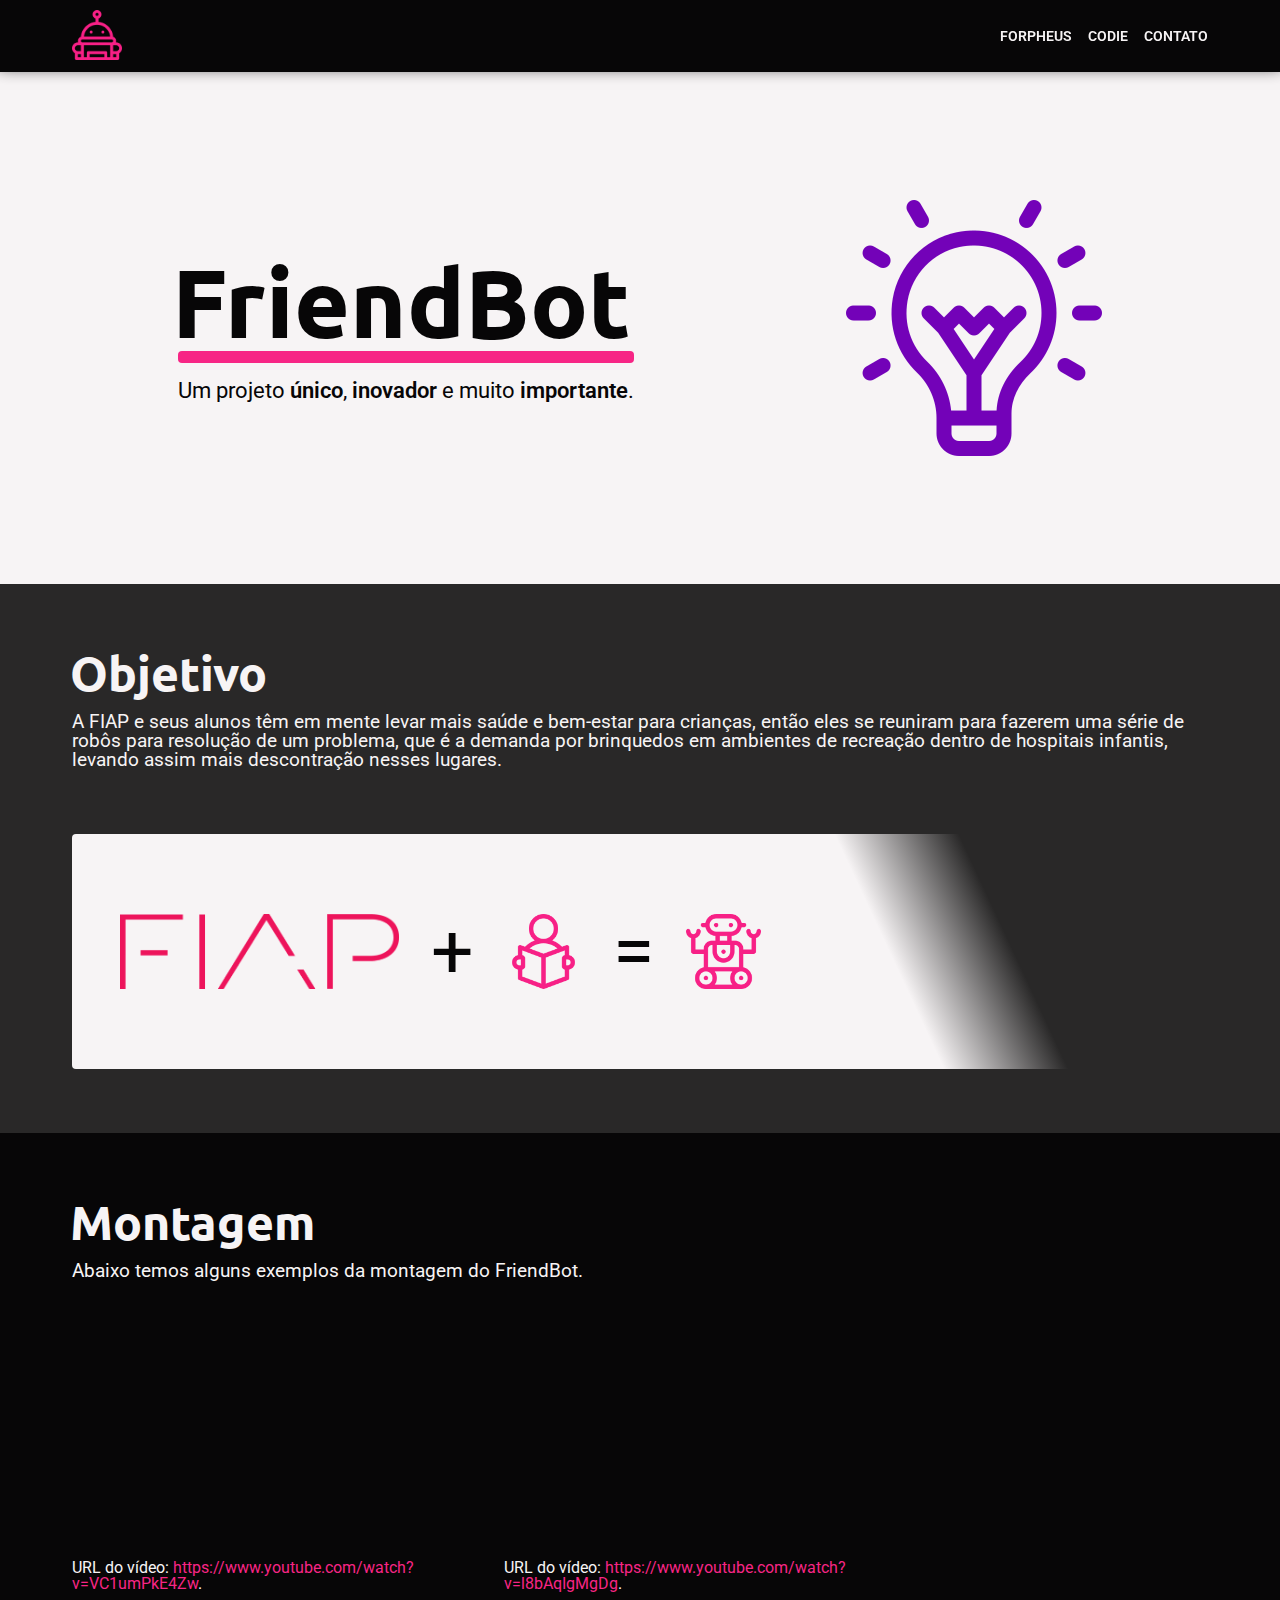
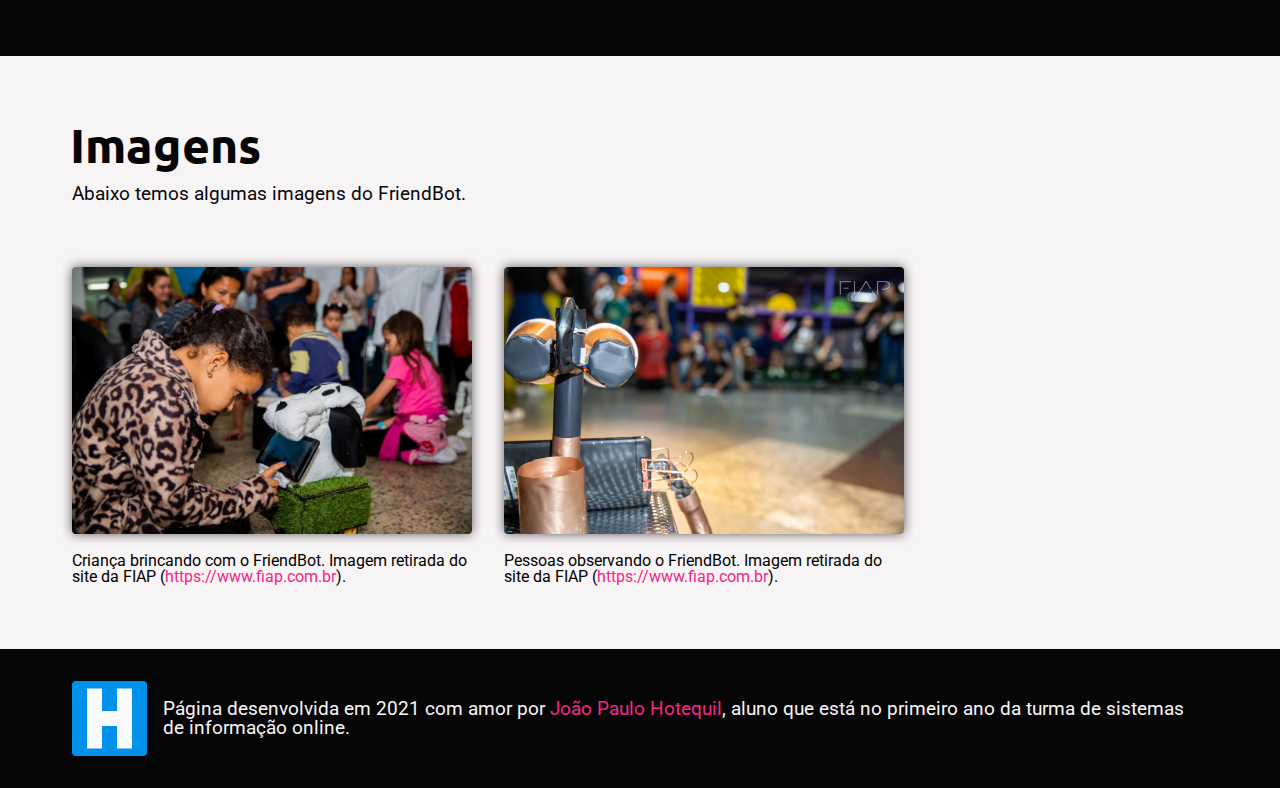
<file: index.html>
<!DOCTYPE html>
<html lang="pt-BR">
    <head>
        <title>Home - FriendBot</title>
        <meta charset="utf-8">
        <meta name="viewport" content="width=device-width, initial-scale=1">
        <meta name="description" content="O FriendBot é um projeto realizado pela FIAP com seus alunos que visa criar robôs para uso recreativo nos hospitais infantis.">
        <meta name="keywords" content="friendbot, robô, hardware, software, fiap, crianças">
        <meta name="author" content="João Paulo Hotequil">
        <meta name="copyright" content="João Paulo Hotequil">
        <meta name="rating" content="general">
        <meta http-equiv="X-UA-Compatible" content="IE=edge">
        <meta http-equiv="content-type" content="text/html; charset=UTF-8">
        <link href="imgs/favicon.ico" rel="icon" type="image/x-icon">
        <link rel="stylesheet" href="stylesheets/styles.css">
        <link rel="preconnect" href="https://fonts.gstatic.com">
        <link href="https://fonts.googleapis.com/css2?family=Roboto&family=Ubuntu&display=swap" rel="stylesheet">
    </head>
    <body class="body">
        <header class="header">
            <section class="menu">
                <nav class="container">
                    <ul class="menu__list">
                        <li class="menu__item">
                            <a class="menu__home" href="./index.html" rel="noopener" target="_self">
                                <span class="menu__link-text">Home</span>
                                <img class="menu__logo" src="imgs/logo.webp" alt="Logo do FriendBot">
                            </a>
                        </li>
                        <li class="menu__item menu__item--link">
                            <a href="pages/forpheus.html" rel="noopener" class="menu__link" target="_self">Forpheus</a>
                        </li>
                        <li class="menu__item menu__item--link">
                            <a href="pages/codie.html" rel="noopener" class="menu__link" target="_self">Codie</a>
                        </li>
                        <li class="menu__item menu__item--link">
                            <a href="pages/contact.html" rel="noopener" class="menu__link" target="_self">Contato</a>
                        </li>
                    </ul>
                </nav>
            </section>
        </header>
        <main class="main">
            <div class="home">
                <section class="home__first-content">
                    <article class="container home__presentation">
                        <div>
                            <h1 class="home__title">FriendBot</h1>
                            <p class="home__subject">Um projeto <strong class="home__word--highlight">único</strong>, <strong class="home__word--highlight">inovador</strong> e muito <strong class="home__word--highlight">importante</strong>.</p>
                        </div>
                        <img class="home__principal-image" src="imgs/innovation.webp" alt="Lâmpada referenciando a inovação">
                    </article>
                </section>
                <section class="home__second-content home__space">
                    <article class="container home__objective">
                        <div>
                            <h2 class="subtitle">Objetivo</h2>
                            <p class="home__word">A FIAP e seus alunos têm em mente levar mais saúde e bem-estar para crianças, então eles se reuniram para fazerem uma série de robôs para resolução de um problema, que é a demanda por brinquedos em ambientes de recreação dentro de hospitais infantis, levando assim mais descontração nesses lugares.</p>
                            <div class="home__results">
                                <img class="home__img home__img--fiap" src="imgs/fiap.webp" alt="Logo da FIAP">
                                <span class="home__symbol" aria-hidden="true">+</span>
                                <img class="home__img" src="imgs/student.webp" alt="Pessoa lendo um livro">
                                <span class="home__symbol" aria-hidden="true">=</span>
                                <img class="home__img" src="imgs/full-robot.webp" alt="Robô com os braços para cima">
                            </div>
                        </div>
                    </article>
                </section>
                <section class="home__third-content home__space">
                    <article class="container home__objective">
                        <div>
                            <h2 class="subtitle">Montagem</h2>
                            <p class="home__word">Abaixo temos alguns exemplos da montagem do FriendBot.</p>
                            <div class="home__videos">
                                <div class="home__video-content">
                                    <iframe title="Primeiro vídeo da montagem do FriendBot" class="home__video" src="https://www.youtube.com/embed/VC1umPkE4Zw?rel=0&modestbranding=1&listType=playlist&color=white&showinfo=0" allow="accelerometer; clipboard-write; encrypted-media; gyroscope" allowfullscreen></iframe>
                                    <p class="home__video-text">URL do vídeo: <a href="https://www.youtube.com/watch?v=VC1umPkE4Zw" class="link" target="_blank" rel="noopener">https://www.youtube.com/watch?v=VC1umPkE4Zw</a>.</p>
                                </div>
                                <div class="home__video-content">
                                    <iframe title="Segundo vídeo da montagem do FriendBot" class="home__video" src="https://www.youtube.com/embed/l8bAqIgMgDg?rel=0&modestbranding=1&listType=playlist&color=white&showinfo=0" allow="accelerometer; clipboard-write; encrypted-media; gyroscope" allowfullscreen></iframe>
                                    <p class="home__video-text">URL do vídeo: <a href="https://www.youtube.com/watch?v=l8bAqIgMgDg" class="link" target="_blank" rel="noopener">https://www.youtube.com/watch?v=l8bAqIgMgDg</a>.</p>
                                </div>
                            </div>
                        </div>
                    </article>
                </section>
                <section class="home__fourth-content home__space">
                    <article class="container home__objective">
                        <div>
                            <h2 class="subtitle subtitle--black">Imagens</h2>
                            <p class="home__word home__word--black">Abaixo temos algumas imagens do FriendBot.</p>
                            <div class="home__imgs">
                                <figure class="home__fig">
                                    <img class="home__fig-img" src="imgs/kid-with-friendbot.webp" alt="Criança brincando com o FriendBot">
                                    <figcaption class="home__figcapt">Criança brincando com o FriendBot. Imagem retirada do site da FIAP (<a href="https://www.fiap.com.br" class="link" target="_blank" rel="noopener">https://www.fiap.com.br</a>).</figcaption>
                                </figure>
                                <figure class="home__fig">
                                    <img class="home__fig-img" src="imgs/people-and-friendbot.webp" alt="Pessoas observando o FriendBot">
                                    <figcaption class="home__figcapt">Pessoas observando o FriendBot. Imagem retirada do site da FIAP (<a href="https://www.fiap.com.br" class="link" target="_blank" rel="noopener">https://www.fiap.com.br</a>).</figcaption>
                                </figure>
                            </div>
                        </div>
                    </article>
                </section>
            </div>
        </main>
        <footer class="footer">
            <section class="bellow">
                <div class="container bellow__content">
                    <img class="bellow__img" src="imgs/hotequil.webp" alt="Logo do João Paulo Hotequil">
                    <p class="bellow__message">Página desenvolvida em 2021 com amor por <a href="https://hotequil.tech" class="link" target="_blank" rel="noopener">João Paulo Hotequil</a>, aluno que está no primeiro ano da turma de sistemas de informação online.</p>
                </div>
            </section>
        </footer>
    </body>
</html>
</file>
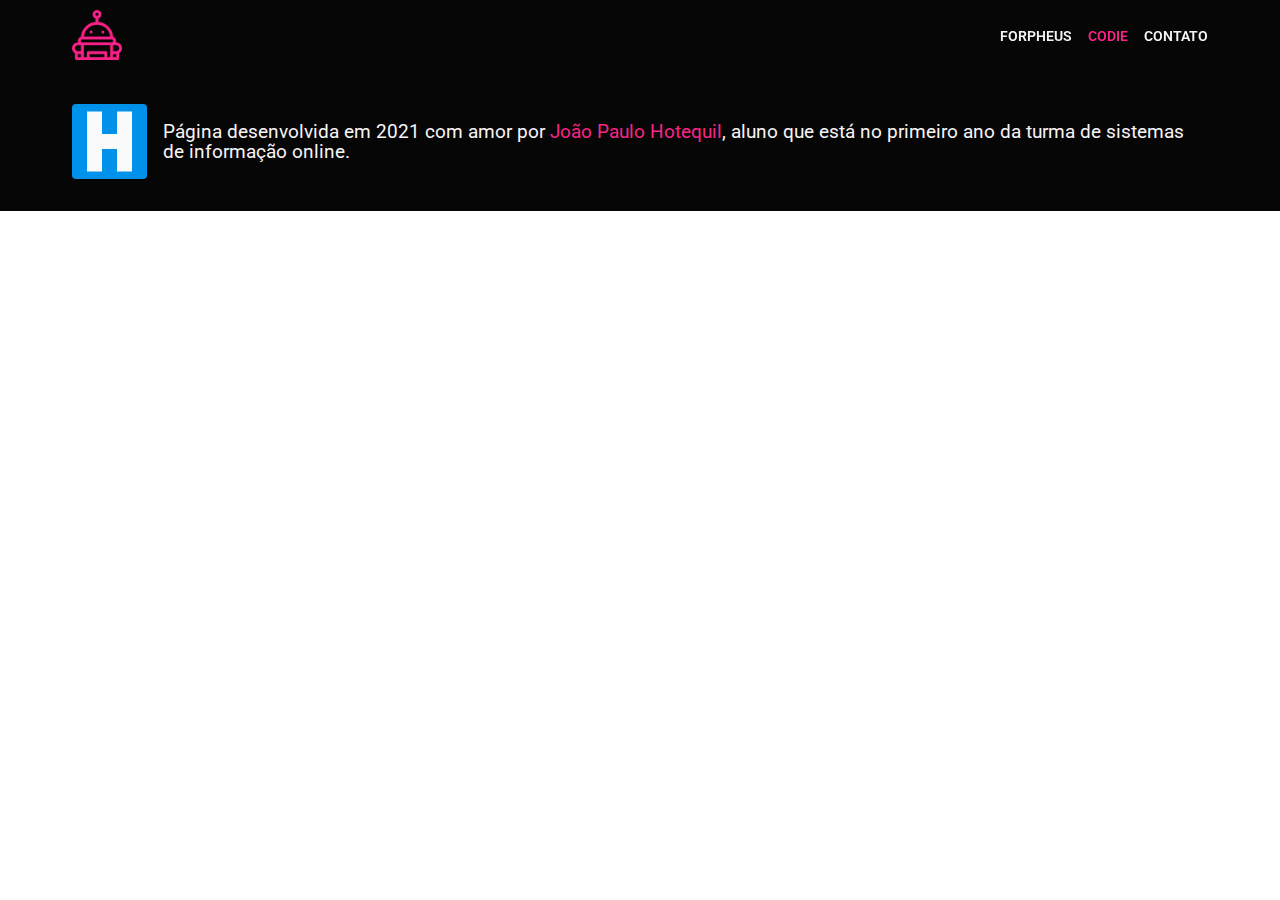
<file: codie.html>
<!DOCTYPE html>
<html lang="pt-BR">
    <head>
        <title>Codie - FriendBot</title>
        <meta charset="utf-8">
        <meta name="viewport" content="width=device-width, initial-scale=1">
        <meta name="description" content="O FriendBot é um projeto realizado pela FIAP com seus alunos que visa criar robôs para uso recreativo nos hospitais infantis.">
        <meta name="keywords" content="friendbot, robô, hardware, software, fiap, crianças">
        <meta name="author" content="João Paulo Hotequil">
        <meta name="copyright" content="João Paulo Hotequil">
        <meta name="rating" content="general">
        <meta http-equiv="X-UA-Compatible" content="IE=edge">
        <meta http-equiv="content-type" content="text/html; charset=UTF-8">
        <link href="./imgs/favicon.ico" rel="icon" type="image/x-icon">
        <link rel="stylesheet" href="stylesheets/styles.css">
        <link rel="preconnect" href="https://fonts.gstatic.com">
        <link href="https://fonts.googleapis.com/css2?family=Roboto&family=Ubuntu&display=swap" rel="stylesheet">
    </head>
    <body class="body">
        <header class="header">
            <section class="menu">
                <nav class="container">
                    <ul class="menu__list">
                        <li class="menu__item">
                            <a class="menu__home" href="./index.html" rel="noopener" target="_self">
                                <span class="menu__link-text">Home</span>
                                <img class="menu__logo" src="imgs/logo.webp" alt="Logo do FriendBot">
                            </a>
                        </li>
                        <li class="menu__item menu__item--link">
                            <a href="./forpheus.html" rel="noopener" class="menu__link" target="_self">Forpheus</a>
                        </li>
                        <li class="menu__item menu__item--link menu__item--active">
                            <a href="./codie.html" rel="noopener" class="menu__link" target="_self">Codie</a>
                        </li>
                        <li class="menu__item menu__item--link">
                            <a href="./contact.html" rel="noopener" class="menu__link" target="_self">Contato</a>
                        </li>
                    </ul>
                </nav>
            </section>
        </header>
        <main class="main">
            <div class="codie">
                <!-- fazer uma tabela e falar do codie -->
            </div>
        </main>
        <footer class="footer">
            <section class="bellow">
                <div class="container bellow__content">
                    <img class="bellow__img" src="./imgs/hotequil.webp" alt="Logo do João Paulo Hotequil">
                    <p class="bellow__message">Página desenvolvida em 2021 com amor por <a href="https://hotequil.tech" class="link" target="_blank" rel="noopener">João Paulo Hotequil</a>, aluno que está no primeiro ano da turma de sistemas de informação online.</p>
                </div>
            </section>
        </footer>
    </body>
</html>
</file>
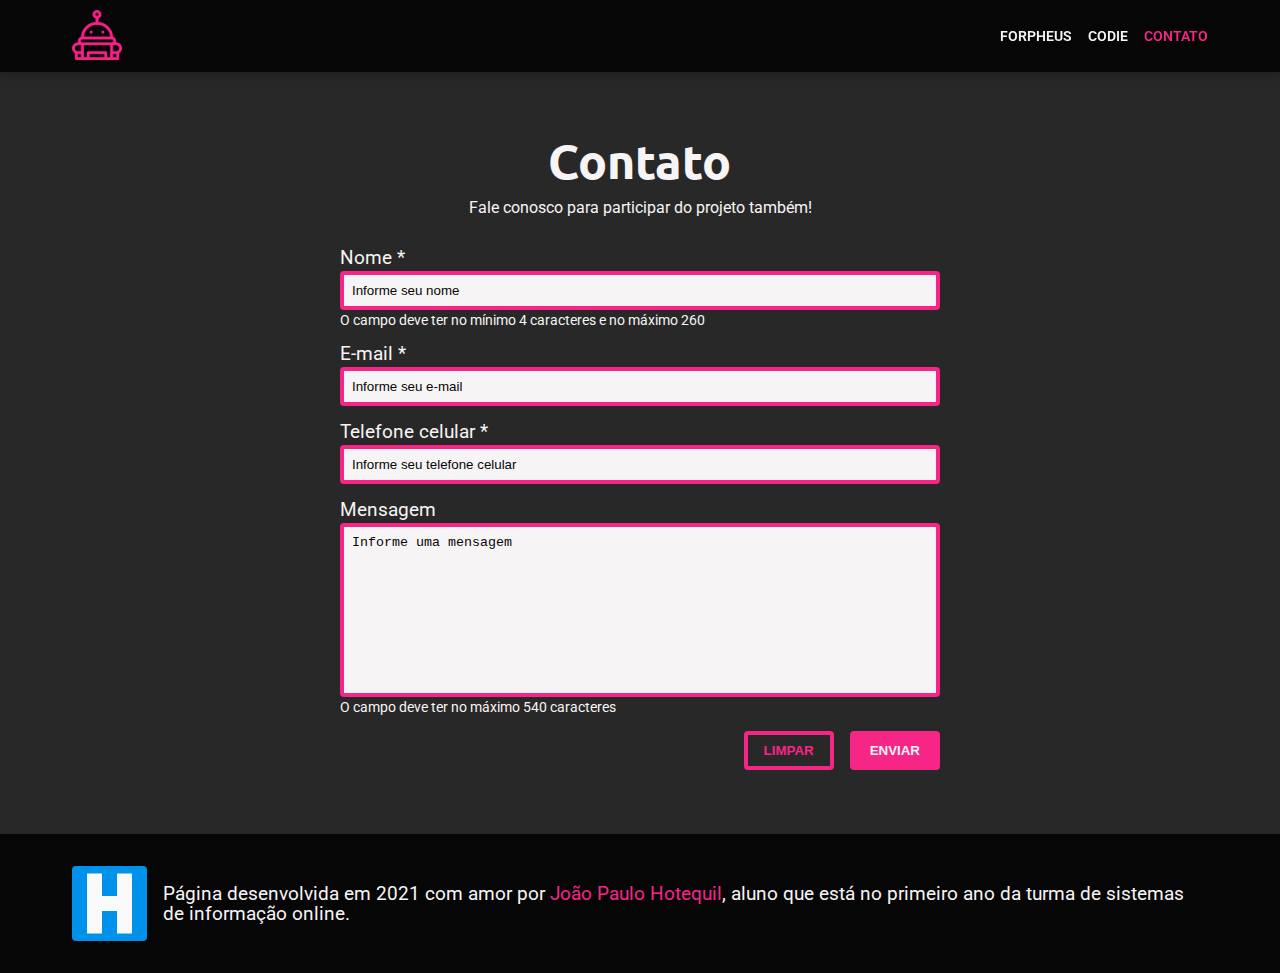
<file: contact.html>
<!DOCTYPE html>
<html lang="pt-BR">
    <head>
        <title>Contato - FriendBot</title>
        <meta charset="utf-8">
        <meta name="viewport" content="width=device-width, initial-scale=1">
        <meta name="description" content="O FriendBot é um projeto realizado pela FIAP com seus alunos que visa criar robôs para uso recreativo nos hospitais infantis.">
        <meta name="keywords" content="friendbot, robô, hardware, software, fiap, crianças">
        <meta name="author" content="João Paulo Hotequil">
        <meta name="copyright" content="João Paulo Hotequil">
        <meta name="rating" content="general">
        <meta http-equiv="X-UA-Compatible" content="IE=edge">
        <meta http-equiv="content-type" content="text/html; charset=UTF-8">
        <link href="./imgs/favicon.ico" rel="icon" type="image/x-icon">
        <link rel="stylesheet" href="stylesheets/styles.css">
        <link rel="preconnect" href="https://fonts.gstatic.com">
        <link href="https://fonts.googleapis.com/css2?family=Roboto&family=Ubuntu&display=swap" rel="stylesheet">
    </head>
    <body class="body">
        <header class="header">
            <section class="menu">
                <nav class="container">
                    <ul class="menu__list">
                        <li class="menu__item">
                            <a class="menu__home" href="./index.html" rel="noopener" target="_self">
                                <span class="menu__link-text">Home</span>
                                <img class="menu__logo" src="imgs/logo.webp" alt="Logo do FriendBot">
                            </a>
                        </li>
                        <li class="menu__item menu__item--link">
                            <a href="./forpheus.html" rel="noopener" class="menu__link" target="_self">Forpheus</a>
                        </li>
                        <li class="menu__item menu__item--link">
                            <a href="./codie.html" rel="noopener" class="menu__link" target="_self">Codie</a>
                        </li>
                        <li class="menu__item menu__item--link menu__item--active">
                            <a href="./contact.html" rel="noopener" class="menu__link" target="_self">Contato</a>
                        </li>
                    </ul>
                </nav>
            </section>
        </header>
        <main class="main">
            <div class="contact">
                <div class="container contact__content">
                    <form class="contact__form" data-form name="form" method="post">
                        <fieldset class="form__content">
                            <legend class="subtitle contact__title">Contato</legend>
                            <p class="form__aux">Fale conosco para participar do projeto também!</p>
                            <div class="form__container">
                                <label class="form__label" for="name">Nome *</label>
                                <input class="form__input" placeholder="Informe seu nome" id="name" type="text" name="name" minlength="4" maxlength="260" required>
                                <span class="form__hint">O campo deve ter no mínimo 4 caracteres e no máximo 260</span>
                            </div>
                            <div class="form__container">
                                <label class="form__label" for="email">E-mail *</label>
                                <input class="form__input" placeholder="Informe seu e-mail" id="email" type="email" name="email" required>
                            </div>
                            <div class="form__container">
                                <label class="form__label" for="phone">Telefone celular *</label>
                                <input class="form__input" placeholder="Informe seu telefone celular" id="phone" type="tel" name="phone" pattern="(?:\(\d{3}\)|\d{3})[- ]?\d{4|3}[- ]?\d{4}" required>
                            </div>
                            <div class="form__container">
                                <label class="form__label" for="message">Mensagem</label>
                                <textarea class="form__input form__input--textarea" placeholder="Informe uma mensagem" name="message" id="message" maxlength="540" rows="10"></textarea>
                                <span class="form__hint">O campo deve ter no máximo 540 caracteres</span>
                            </div>
                            <div class="form__actions">
                                <button class="button button--stroked" type="reset">Limpar</button>
                                <button class="button" type="submit">Enviar</button>
                            </div>
                        </fieldset>
                    </form>
                </div>
            </div>
        </main>
        <footer class="footer">
            <section class="bellow">
                <div class="container bellow__content">
                    <img class="bellow__img" src="./imgs/hotequil.webp" alt="Logo do João Paulo Hotequil">
                    <p class="bellow__message">Página desenvolvida em 2021 com amor por <a href="https://hotequil.tech" class="link" target="_blank" rel="noopener">João Paulo Hotequil</a>, aluno que está no primeiro ano da turma de sistemas de informação online.</p>
                </div>
            </section>
        </footer>
        <script type="module" src="./scripts/contact.js"></script>
    </body>
</html>
</file>
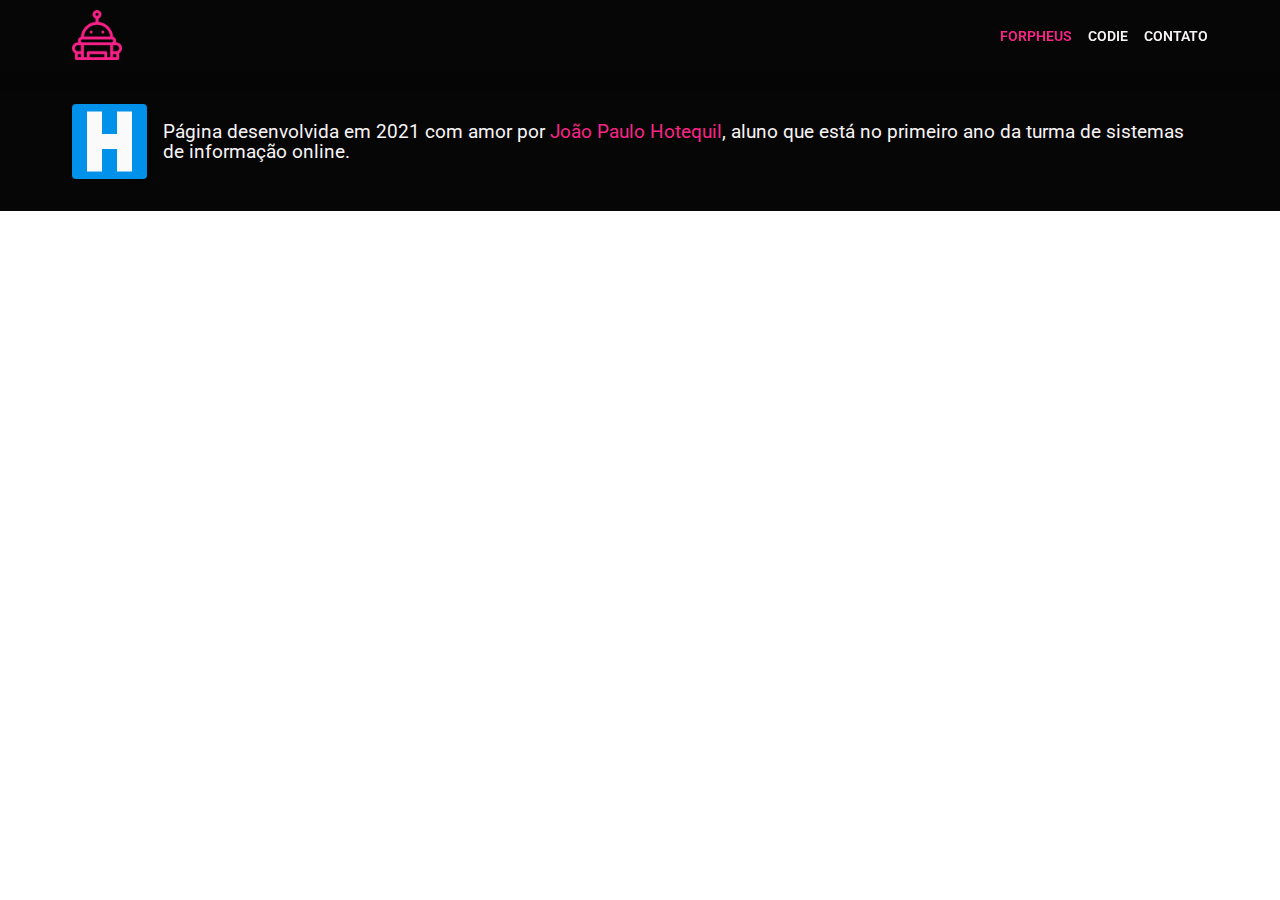
<file: forpheus.html>
<!DOCTYPE html>
<html lang="pt-BR">
    <head>
        <title>Forpheus - FriendBot</title>
        <meta charset="utf-8">
        <meta name="viewport" content="width=device-width, initial-scale=1">
        <meta name="description" content="O FriendBot é um projeto realizado pela FIAP com seus alunos que visa criar robôs para uso recreativo nos hospitais infantis.">
        <meta name="keywords" content="friendbot, robô, hardware, software, fiap, crianças">
        <meta name="author" content="João Paulo Hotequil">
        <meta name="copyright" content="João Paulo Hotequil">
        <meta name="rating" content="general">
        <meta http-equiv="X-UA-Compatible" content="IE=edge">
        <meta http-equiv="content-type" content="text/html; charset=UTF-8">
        <link href="./imgs/favicon.ico" rel="icon" type="image/x-icon">
        <link rel="stylesheet" href="stylesheets/styles.css">
        <link rel="preconnect" href="https://fonts.gstatic.com">
        <link href="https://fonts.googleapis.com/css2?family=Roboto&family=Ubuntu&display=swap" rel="stylesheet">
    </head>
    <body class="body">
        <header class="header">
            <section class="menu">
                <nav class="container">
                    <ul class="menu__list">
                        <li class="menu__item">
                            <a class="menu__home" href="./index.html" rel="noopener" target="_self">
                                <span class="menu__link-text">Home</span>
                                <img class="menu__logo" src="imgs/logo.webp" alt="Logo do FriendBot">
                            </a>
                        </li>
                        <li class="menu__item menu__item--link menu__item--active">
                            <a href="./forpheus.html" rel="noopener" class="menu__link" target="_self">Forpheus</a>
                        </li>
                        <li class="menu__item menu__item--link">
                            <a href="./codie.html" rel="noopener" class="menu__link" target="_self">Codie</a>
                        </li>
                        <li class="menu__item menu__item--link">
                            <a href="./contact.html" rel="noopener" class="menu__link" target="_self">Contato</a>
                        </li>
                    </ul>
                </nav>
            </section>
        </header>
        <main class="main">
            <div class="forpheus">
                <!-- fazer uma tabela e falar do forpheus -->
            </div>
        </main>
        <footer class="footer">
            <section class="bellow">
                <div class="container bellow__content">
                    <img class="bellow__img" src="./imgs/hotequil.webp" alt="Logo do João Paulo Hotequil">
                    <p class="bellow__message">Página desenvolvida em 2021 com amor por <a href="https://hotequil.tech" class="link" target="_blank" rel="noopener">João Paulo Hotequil</a>, aluno que está no primeiro ano da turma de sistemas de informação online.</p>
                </div>
            </section>
        </footer>
    </body>
</html>
</file>
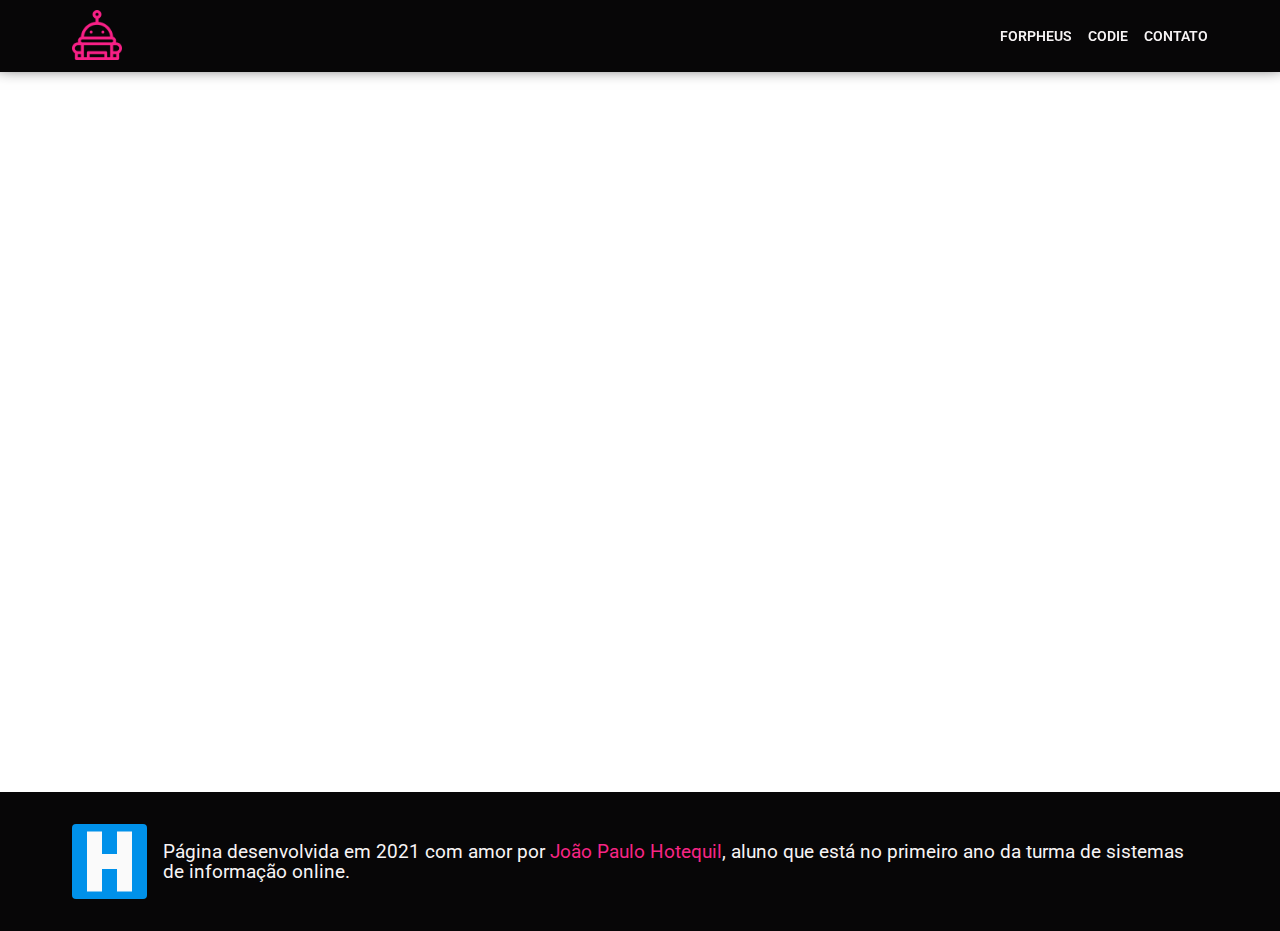
<file: success.html>
<!DOCTYPE html>
<html lang="pt-BR">
    <head>
        <title>Sucesso - FriendBot</title>
        <meta charset="utf-8">
        <meta name="viewport" content="width=device-width, initial-scale=1">
        <meta name="description" content="O FriendBot é um projeto realizado pela FIAP com seus alunos que visa criar robôs para uso recreativo nos hospitais infantis.">
        <meta name="keywords" content="friendbot, robô, hardware, software, fiap, crianças">
        <meta name="author" content="João Paulo Hotequil">
        <meta name="copyright" content="João Paulo Hotequil">
        <meta name="rating" content="general">
        <meta http-equiv="X-UA-Compatible" content="IE=edge">
        <meta http-equiv="content-type" content="text/html; charset=UTF-8">
        <link href="./imgs/favicon.ico" rel="icon" type="image/x-icon">
        <link rel="stylesheet" href="stylesheets/styles.css">
        <link rel="preconnect" href="https://fonts.gstatic.com">
        <link href="https://fonts.googleapis.com/css2?family=Roboto&family=Ubuntu&display=swap" rel="stylesheet">
    </head>
    <body class="body">
        <header class="header">
            <section class="menu">
                <nav class="container">
                    <ul class="menu__list">
                        <li class="menu__item">
                            <a class="menu__home" href="./index.html" rel="noopener" target="_self">
                                <span class="menu__link-text">Home</span>
                                <img class="menu__logo" src="imgs/logo.webp" alt="Logo do FriendBot">
                            </a>
                        </li>
                        <li class="menu__item menu__item--link">
                            <a href="./forpheus.html" rel="noopener" class="menu__link" target="_self">Forpheus</a>
                        </li>
                        <li class="menu__item menu__item--link">
                            <a href="./codie.html" rel="noopener" class="menu__link" target="_self">Codie</a>
                        </li>
                        <li class="menu__item menu__item--link">
                            <a href="./contact.html" rel="noopener" class="menu__link" target="_self">Contato</a>
                        </li>
                    </ul>
                </nav>
            </section>
        </header>
        <main class="main">
            <div class="success">
                <!-- exibir feedback de sucesso para o usuário -->
            </div>
        </main>
        <footer class="footer">
            <section class="bellow">
                <div class="container bellow__content">
                    <img class="bellow__img" src="./imgs/hotequil.webp" alt="Logo do João Paulo Hotequil">
                    <p class="bellow__message">Página desenvolvida em 2021 com amor por <a href="https://hotequil.tech" class="link" target="_blank" rel="noopener">João Paulo Hotequil</a>, aluno que está no primeiro ano da turma de sistemas de informação online.</p>
                </div>
            </section>
        </footer>
    </body>
</html>
</file>
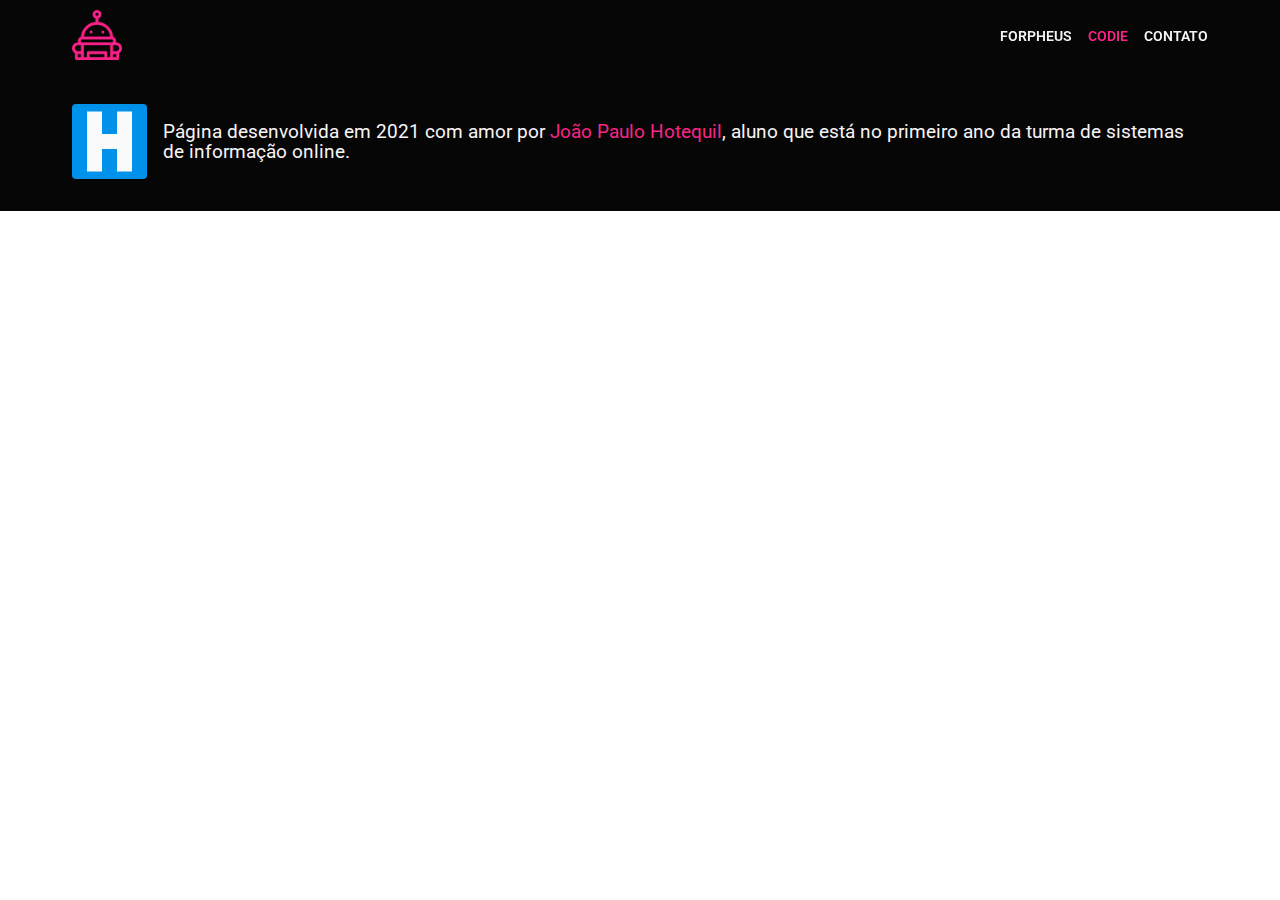
<file: pages/codie.html>
<!DOCTYPE html>
<html lang="pt-BR">
    <head>
        <title>Codie - FriendBot</title>
        <meta charset="utf-8">
        <meta name="viewport" content="width=device-width, initial-scale=1">
        <meta name="description" content="O FriendBot é um projeto realizado pela FIAP com seus alunos que visa criar robôs para uso recreativo nos hospitais infantis.">
        <meta name="keywords" content="friendbot, robô, hardware, software, fiap, crianças">
        <meta name="author" content="João Paulo Hotequil">
        <meta name="copyright" content="João Paulo Hotequil">
        <meta name="rating" content="general">
        <meta http-equiv="X-UA-Compatible" content="IE=edge">
        <meta http-equiv="content-type" content="text/html; charset=UTF-8">
        <link href="../imgs/favicon.ico" rel="icon" type="image/x-icon">
        <link rel="stylesheet" href="../stylesheets/styles.css">
        <link rel="preconnect" href="https://fonts.gstatic.com">
        <link href="https://fonts.googleapis.com/css2?family=Roboto&family=Ubuntu&display=swap" rel="stylesheet">
    </head>
    <body class="body">
        <header class="header">
            <section class="menu">
                <nav class="container">
                    <ul class="menu__list">
                        <li class="menu__item">
                            <a class="menu__home" href="../index.html" rel="noopener" target="_self">
                                <span class="menu__link-text">Home</span>
                                <img class="menu__logo" src="../imgs/logo.webp" alt="Logo do FriendBot">
                            </a>
                        </li>
                        <li class="menu__item menu__item--link">
                            <a href="forpheus.html" rel="noopener" class="menu__link" target="_self">Forpheus</a>
                        </li>
                        <li class="menu__item menu__item--link menu__item--active">
                            <a href="./codie.html" rel="noopener" class="menu__link" target="_self">Codie</a>
                        </li>
                        <li class="menu__item menu__item--link">
                            <a href="contact.html" rel="noopener" class="menu__link" target="_self">Contato</a>
                        </li>
                    </ul>
                </nav>
            </section>
        </header>
        <main class="main">
            <div class="codie">
                <!-- fazer uma tabela e falar do codie -->
            </div>
        </main>
        <footer class="footer">
            <section class="bellow">
                <div class="container bellow__content">
                    <img class="bellow__img" src="../imgs/hotequil.webp" alt="Logo do João Paulo Hotequil">
                    <p class="bellow__message">Página desenvolvida em 2021 com amor por <a href="https://hotequil.tech" class="link" target="_blank" rel="noopener">João Paulo Hotequil</a>, aluno que está no primeiro ano da turma de sistemas de informação online.</p>
                </div>
            </section>
        </footer>
    </body>
</html>
</file>
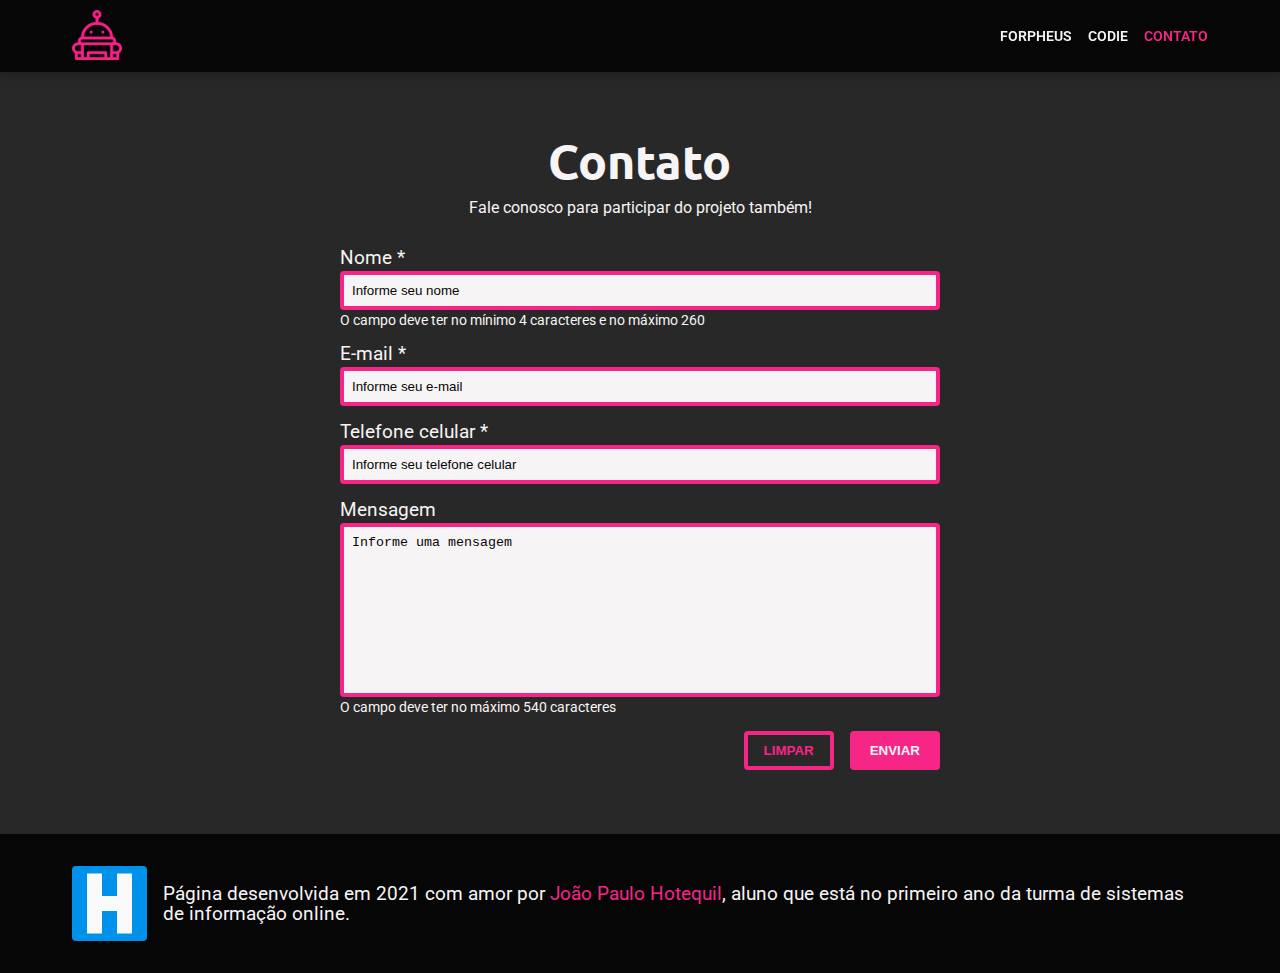
<file: pages/contact.html>
<!DOCTYPE html>
<html lang="pt-BR">
    <head>
        <title>Contato - FriendBot</title>
        <meta charset="utf-8">
        <meta name="viewport" content="width=device-width, initial-scale=1">
        <meta name="description" content="O FriendBot é um projeto realizado pela FIAP com seus alunos que visa criar robôs para uso recreativo nos hospitais infantis.">
        <meta name="keywords" content="friendbot, robô, hardware, software, fiap, crianças">
        <meta name="author" content="João Paulo Hotequil">
        <meta name="copyright" content="João Paulo Hotequil">
        <meta name="rating" content="general">
        <meta http-equiv="X-UA-Compatible" content="IE=edge">
        <meta http-equiv="content-type" content="text/html; charset=UTF-8">
        <link href="../imgs/favicon.ico" rel="icon" type="image/x-icon">
        <link rel="stylesheet" href="../stylesheets/styles.css">
        <link rel="preconnect" href="https://fonts.gstatic.com">
        <link href="https://fonts.googleapis.com/css2?family=Roboto&family=Ubuntu&display=swap" rel="stylesheet">
    </head>
    <body class="body">
        <header class="header">
            <section class="menu">
                <nav class="container">
                    <ul class="menu__list">
                        <li class="menu__item">
                            <a class="menu__home" href="../index.html" rel="noopener" target="_self">
                                <span class="menu__link-text">Home</span>
                                <img class="menu__logo" src="../imgs/logo.webp" alt="Logo do FriendBot">
                            </a>
                        </li>
                        <li class="menu__item menu__item--link">
                            <a href="forpheus.html" rel="noopener" class="menu__link" target="_self">Forpheus</a>
                        </li>
                        <li class="menu__item menu__item--link">
                            <a href="codie.html" rel="noopener" class="menu__link" target="_self">Codie</a>
                        </li>
                        <li class="menu__item menu__item--link menu__item--active">
                            <a href="./contact.html" rel="noopener" class="menu__link" target="_self">Contato</a>
                        </li>
                    </ul>
                </nav>
            </section>
        </header>
        <main class="main">
            <div class="contact">
                <div class="container contact__content">
                    <form class="contact__form" data-form name="form" method="post">
                        <fieldset class="form__content">
                            <legend class="subtitle contact__title">Contato</legend>
                            <p class="form__aux">Fale conosco para participar do projeto também!</p>
                            <div class="form__container">
                                <label class="form__label" for="name">Nome *</label>
                                <input class="form__input" placeholder="Informe seu nome" id="name" type="text" name="name" minlength="4" maxlength="260" required>
                                <span class="form__hint">O campo deve ter no mínimo 4 caracteres e no máximo 260</span>
                            </div>
                            <div class="form__container">
                                <label class="form__label" for="email">E-mail *</label>
                                <input class="form__input" placeholder="Informe seu e-mail" id="email" type="email" name="email" required>
                            </div>
                            <div class="form__container">
                                <label class="form__label" for="phone">Telefone celular *</label>
                                <input class="form__input" placeholder="Informe seu telefone celular" id="phone" type="tel" name="phone" pattern="(?:\(\d{3}\)|\d{3})[- ]?\d{4|3}[- ]?\d{4}" required>
                            </div>
                            <div class="form__container">
                                <label class="form__label" for="message">Mensagem</label>
                                <textarea class="form__input form__input--textarea" placeholder="Informe uma mensagem" name="message" id="message" maxlength="540" rows="10"></textarea>
                                <span class="form__hint">O campo deve ter no máximo 540 caracteres</span>
                            </div>
                            <div class="form__actions">
                                <button class="button button--stroked" type="reset">Limpar</button>
                                <button class="button" type="submit">Enviar</button>
                            </div>
                        </fieldset>
                    </form>
                </div>
            </div>
        </main>
        <footer class="footer">
            <section class="bellow">
                <div class="container bellow__content">
                    <img class="bellow__img" src="../imgs/hotequil.webp" alt="Logo do João Paulo Hotequil">
                    <p class="bellow__message">Página desenvolvida em 2021 com amor por <a href="https://hotequil.tech" class="link" target="_blank" rel="noopener">João Paulo Hotequil</a>, aluno que está no primeiro ano da turma de sistemas de informação online.</p>
                </div>
            </section>
        </footer>
        <script type="module" src="../scripts/contact.js"></script>
    </body>
</html>
</file>
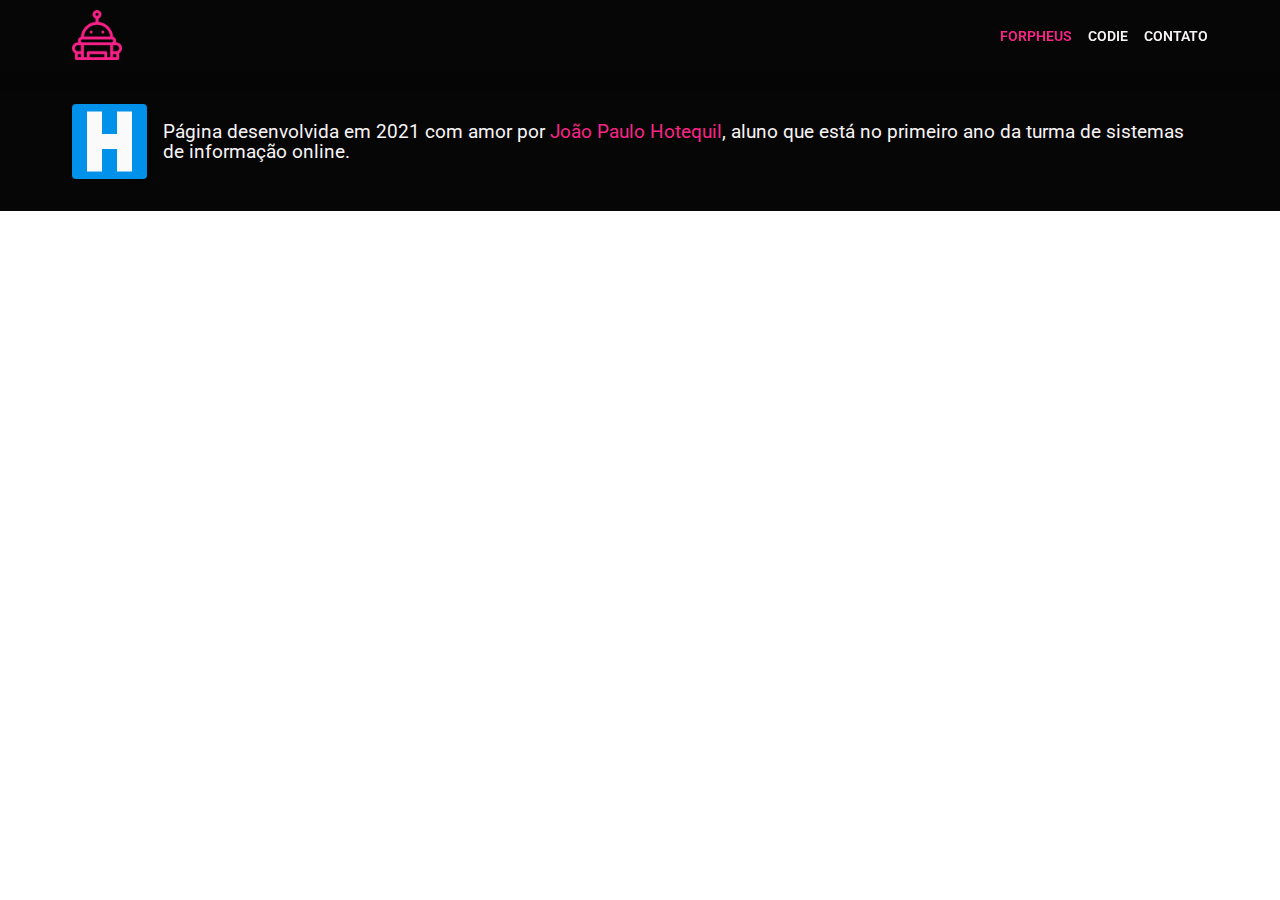
<file: pages/forpheus.html>
<!DOCTYPE html>
<html lang="pt-BR">
    <head>
        <title>Forpheus - FriendBot</title>
        <meta charset="utf-8">
        <meta name="viewport" content="width=device-width, initial-scale=1">
        <meta name="description" content="O FriendBot é um projeto realizado pela FIAP com seus alunos que visa criar robôs para uso recreativo nos hospitais infantis.">
        <meta name="keywords" content="friendbot, robô, hardware, software, fiap, crianças">
        <meta name="author" content="João Paulo Hotequil">
        <meta name="copyright" content="João Paulo Hotequil">
        <meta name="rating" content="general">
        <meta http-equiv="X-UA-Compatible" content="IE=edge">
        <meta http-equiv="content-type" content="text/html; charset=UTF-8">
        <link href="../imgs/favicon.ico" rel="icon" type="image/x-icon">
        <link rel="stylesheet" href="../stylesheets/styles.css">
        <link rel="preconnect" href="https://fonts.gstatic.com">
        <link href="https://fonts.googleapis.com/css2?family=Roboto&family=Ubuntu&display=swap" rel="stylesheet">
    </head>
    <body class="body">
        <header class="header">
            <section class="menu">
                <nav class="container">
                    <ul class="menu__list">
                        <li class="menu__item">
                            <a class="menu__home" href="../index.html" rel="noopener" target="_self">
                                <span class="menu__link-text">Home</span>
                                <img class="menu__logo" src="../imgs/logo.webp" alt="Logo do FriendBot">
                            </a>
                        </li>
                        <li class="menu__item menu__item--link menu__item--active">
                            <a href="./forpheus.html" rel="noopener" class="menu__link" target="_self">Forpheus</a>
                        </li>
                        <li class="menu__item menu__item--link">
                            <a href="codie.html" rel="noopener" class="menu__link" target="_self">Codie</a>
                        </li>
                        <li class="menu__item menu__item--link">
                            <a href="contact.html" rel="noopener" class="menu__link" target="_self">Contato</a>
                        </li>
                    </ul>
                </nav>
            </section>
        </header>
        <main class="main">
            <div class="forpheus">
                <!-- fazer uma tabela e falar do forpheus -->
            </div>
        </main>
        <footer class="footer">
            <section class="bellow">
                <div class="container bellow__content">
                    <img class="bellow__img" src="../imgs/hotequil.webp" alt="Logo do João Paulo Hotequil">
                    <p class="bellow__message">Página desenvolvida em 2021 com amor por <a href="https://hotequil.tech" class="link" target="_blank" rel="noopener">João Paulo Hotequil</a>, aluno que está no primeiro ano da turma de sistemas de informação online.</p>
                </div>
            </section>
        </footer>
    </body>
</html>
</file>
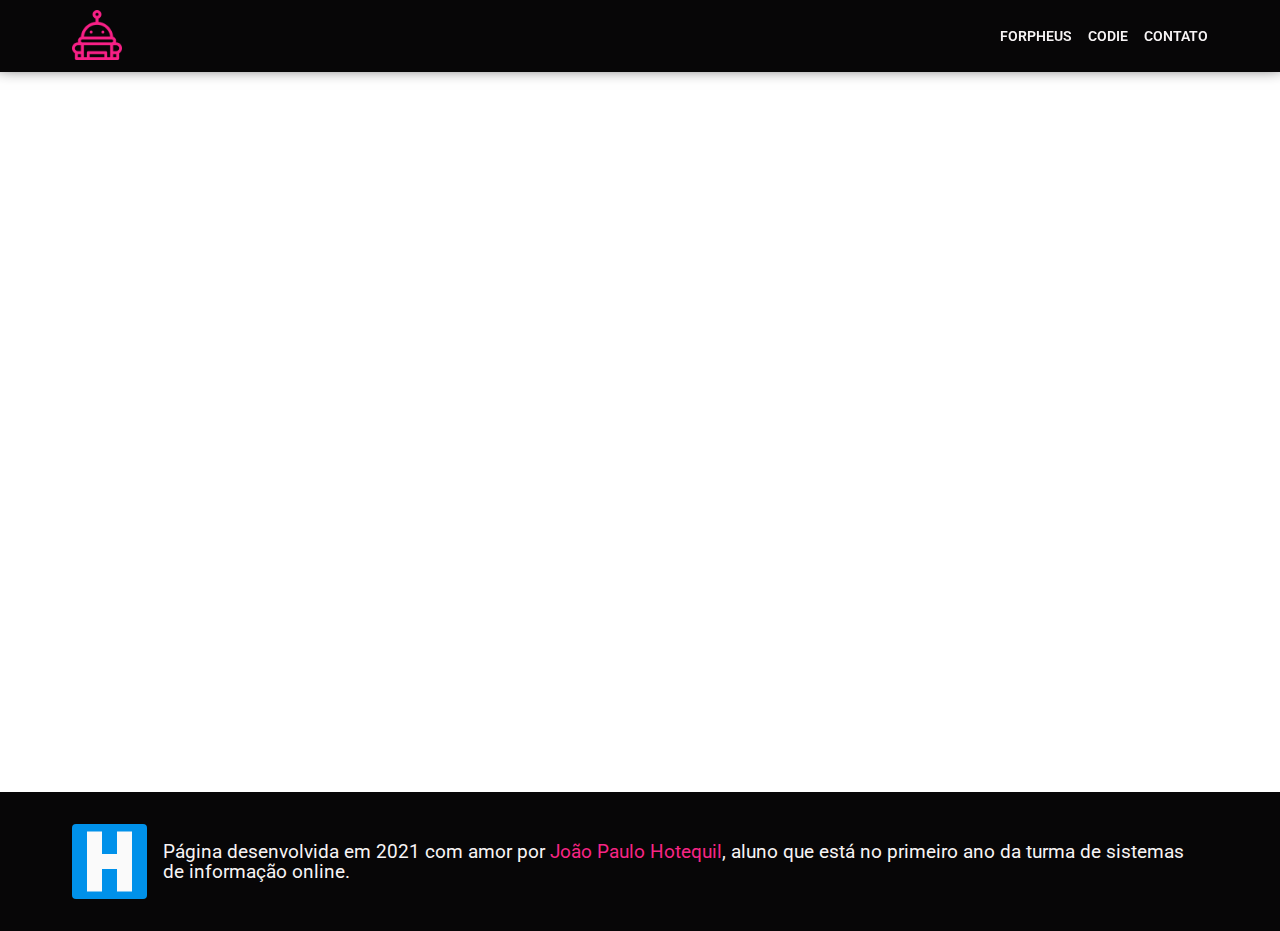
<file: pages/success.html>
<!DOCTYPE html>
<html lang="pt-BR">
    <head>
        <title>Sucesso - FriendBot</title>
        <meta charset="utf-8">
        <meta name="viewport" content="width=device-width, initial-scale=1">
        <meta name="description" content="O FriendBot é um projeto realizado pela FIAP com seus alunos que visa criar robôs para uso recreativo nos hospitais infantis.">
        <meta name="keywords" content="friendbot, robô, hardware, software, fiap, crianças">
        <meta name="author" content="João Paulo Hotequil">
        <meta name="copyright" content="João Paulo Hotequil">
        <meta name="rating" content="general">
        <meta http-equiv="X-UA-Compatible" content="IE=edge">
        <meta http-equiv="content-type" content="text/html; charset=UTF-8">
        <link href="../imgs/favicon.ico" rel="icon" type="image/x-icon">
        <link rel="stylesheet" href="../stylesheets/styles.css">
        <link rel="preconnect" href="https://fonts.gstatic.com">
        <link href="https://fonts.googleapis.com/css2?family=Roboto&family=Ubuntu&display=swap" rel="stylesheet">
    </head>
    <body class="body">
        <header class="header">
            <section class="menu">
                <nav class="container">
                    <ul class="menu__list">
                        <li class="menu__item">
                            <a class="menu__home" href="../index.html" rel="noopener" target="_self">
                                <span class="menu__link-text">Home</span>
                                <img class="menu__logo" src="../imgs/logo.webp" alt="Logo do FriendBot">
                            </a>
                        </li>
                        <li class="menu__item menu__item--link">
                            <a href="forpheus.html" rel="noopener" class="menu__link" target="_self">Forpheus</a>
                        </li>
                        <li class="menu__item menu__item--link">
                            <a href="codie.html" rel="noopener" class="menu__link" target="_self">Codie</a>
                        </li>
                        <li class="menu__item menu__item--link">
                            <a href="contact.html" rel="noopener" class="menu__link" target="_self">Contato</a>
                        </li>
                    </ul>
                </nav>
            </section>
        </header>
        <main class="main">
            <div class="success">
                <!-- exibir feedback de sucesso para o usuário -->
            </div>
        </main>
        <footer class="footer">
            <section class="bellow">
                <div class="container bellow__content">
                    <img class="bellow__img" src="../imgs/hotequil.webp" alt="Logo do João Paulo Hotequil">
                    <p class="bellow__message">Página desenvolvida em 2021 com amor por <a href="https://hotequil.tech" class="link" target="_blank" rel="noopener">João Paulo Hotequil</a>, aluno que está no primeiro ano da turma de sistemas de informação online.</p>
                </div>
            </section>
        </footer>
    </body>
</html>
</file>
<file: stylesheets/styles.css>
@import "./reset.css";
@import "./variables.css";
@import "./menu.css";
@import "./bellow.css";
@import "./home.css";
@import "./forpheus.css";
@import "./codie.css";
@import "./contact.css";
@import "./success.css";

.body{
    font-size: 16px;
    font-family: 'Roboto', sans-serif;
}

.header, .footer{
    width: 100%;
}

.main{
    padding-top: var(--menu-height);
    box-sizing: border-box;
}

.container{
    width: 100%;
    margin: 0 auto;
    max-width: var(--max-width);
    padding: 0 2rem;
    box-sizing: border-box;
}

*::selection{
    color: var(--pink);
    background-color: var(--black);
}

img{
    pointer-events: none;
}

*{
    outline-color: var(--pink);
}

.link{
    text-decoration: none;
    color: var(--pink);
}

.subtitle{
    font-size: 3rem;
    font-family: var(--font-title);
    text-indent: -2px;
    color: var(--white);
    margin-bottom: var(--title-space);
    font-weight: 600;
}

.subtitle.subtitle--black{
    color: var(--black);
}

.form__container{
    display: flex;
    flex-direction: column;
    margin-bottom: 1rem;
}

.form__label{
    margin-bottom: .25rem;
    color: var(--white);
    font-size: 1.2rem;
}

.form__input{
    border-radius: var(--border-radius);
    border: var(--border) var(--pink);
    padding: .5rem;
    width: 100%;
    box-sizing: border-box;
    background-color: var(--white);
    outline: none;
    transition: box-shadow .25s;
}

.form__input:focus{
    box-shadow: 0 0 6px 2px var(--pink);
}

.form__content{
    width: 100%;
    max-width: 600px;
}

.form__input.form__input--textarea{
    resize: none;
}

.form__input::-webkit-input-placeholder {
    color: var(--black);
}

.form__input:-moz-placeholder {
    color: var(--black);
}

.form__input::-moz-placeholder {
    color: var(--black);
}

.form__input:-ms-input-placeholder {
    color: var(--black);
}

.form__aux{
    text-align: center;
    color: var(--white);
    margin-bottom: 2rem;
}

.form__actions{
    display: flex;
    align-items: center;
    justify-content: flex-end;
}

.form__actions *:not(:last-child){
    margin-right: 1rem;
}

.button{
    border-radius: var(--border-radius);
    border: var(--border) var(--pink);
    background-color: var(--pink);
    text-align: center;
    color: var(--white);
    text-transform: uppercase;
    font-weight: 600;
    transition: color .25s, background-color .25s, box-shadow .25s;
    padding: .5rem 1rem;
    cursor: pointer;
    outline: none;
}

.button.button--stroked{
    background-color: transparent;
    color: var(--pink);
}

.button.button--stroked:active, .button.button--stroked:focus, .button.button--stroked:hover{
    background-color: var(--pink);
    color: var(--white);
}

.button:hover, .button:focus{
    box-shadow: 0 0 12px 2px var(--pink);
}

.button:active{
    box-shadow: 0 0 20px 4px var(--pink);

}

.form__hint{
    margin-top: .25rem;
    font-size: .85rem;
    color: var(--white);
}

@media(max-width: 600px){
    .container{
        padding: 0 1rem;
    }

    .subtitle{
        font-size: 2rem;
    }
}
</file>
